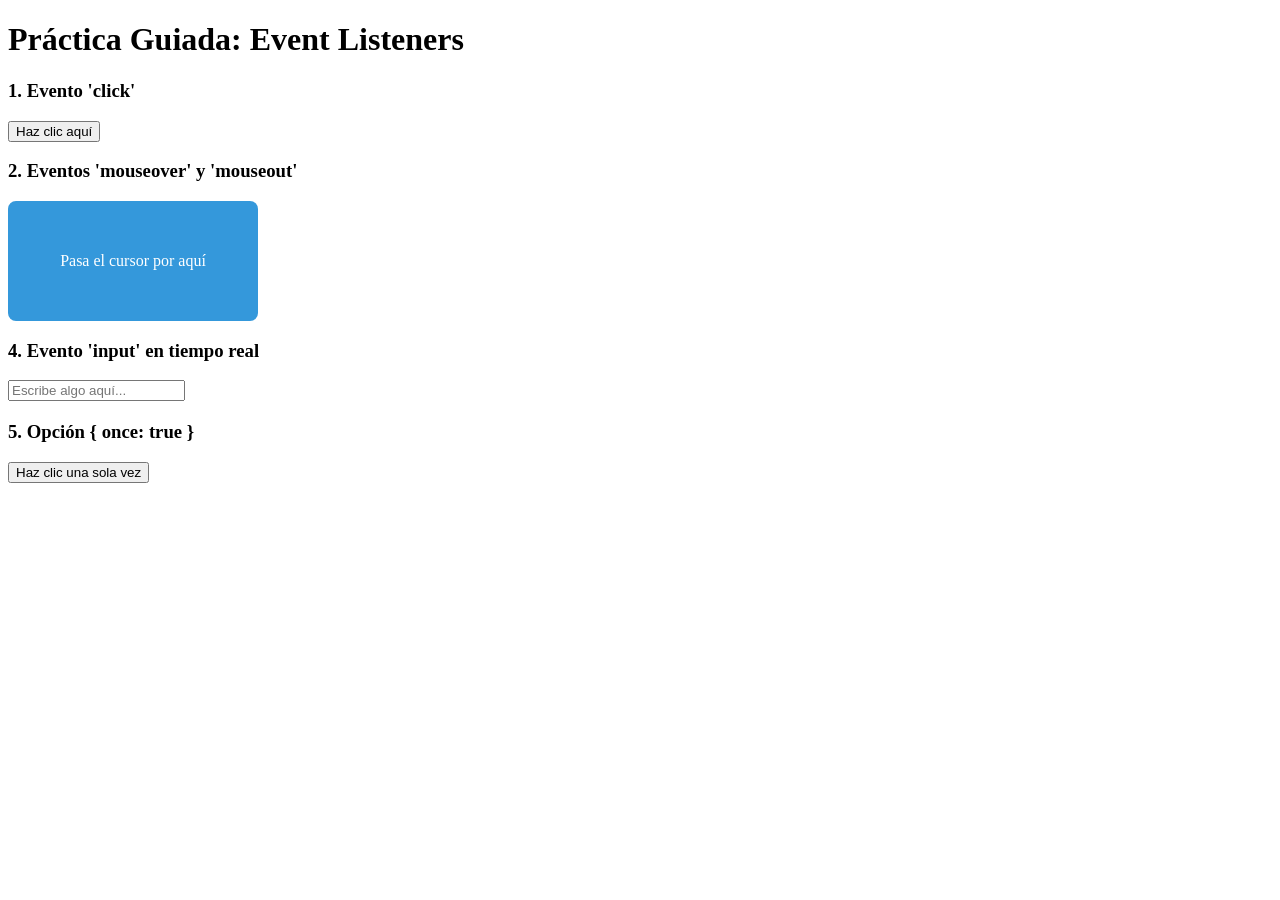
<file: event-listener/index.html>
<!DOCTYPE html>
<html lang="es">
<head>
    <meta charset="UTF-8">
    <meta name="viewport" content="width=device-width, initial-scale=1.0">
    <title>Práctica de Event Listeners</title>
    <!-- Vinculación del script con el atributo defer -->
    <script src="script.js" defer></script>
</head>
<body>

    <h1>Práctica Guiada: Event Listeners</h1>

    <!-- Bloque 1: Botón interactivo -->
    <section>
        <h3>1. Evento 'click'</h3>
        <button id="myButton">Haz clic aquí</button>
    </section>

    <!-- Bloque 2: Caja para movimiento de ratón -->
    <section>
        <h3>2. Eventos 'mouseover' y 'mouseout'</h3>
        <div id="boxElement" style="width: 250px; height: 120px; background-color: #3498db; color: white; display: flex; align-items: center; justify-content: center; border-radius: 8px;">
            Pasa el cursor por aquí
        </div>
    </section>

    <!-- Bloque 4: Input de texto en tiempo real -->
    <section>
        <h3>4. Evento 'input' en tiempo real</h3>
        <input type="text" id="usernameInput" placeholder="Escribe algo aquí...">
        <h2 id="greetingHeading"></h2>
    </section>

 <!-- Bloque 5: Botón de ejecución única -->
    <section>
        <h3>5. Opción { once: true }</h3>
        <button id="singleButton">Haz clic una sola vez</button>
    </section>

</body>
</html>
</file>
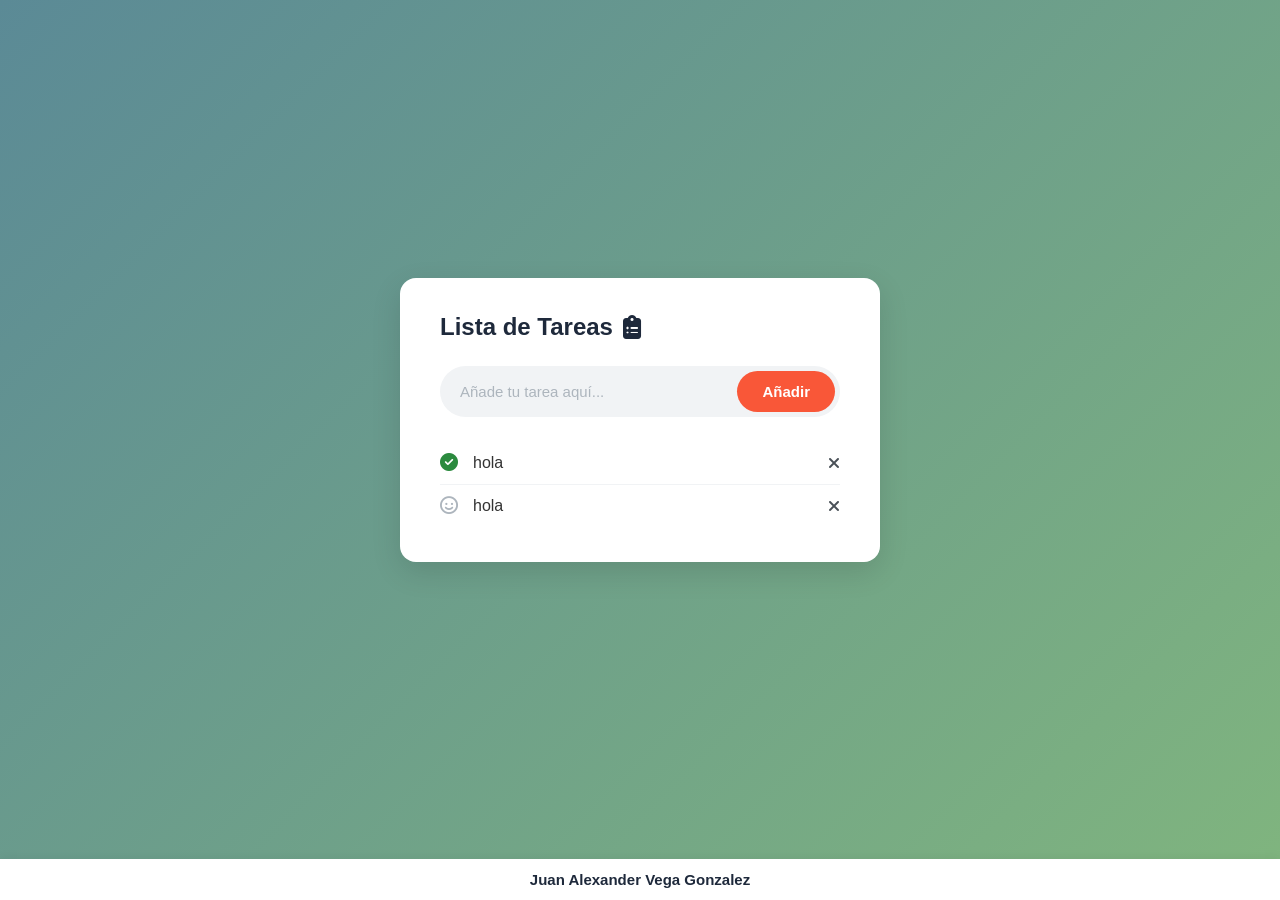
<file: to-do-list/index.html>
<!DOCTYPE html>
<html lang="es">
<head>
    <meta charset="UTF-8">
    <meta name="viewport" content="width=device-width, initial-scale=1.0">
    <title>To-Do List App - Práctica de Laboratorio</title>
    <link rel="stylesheet" href="styles.css">
    <!-- FontAwesome para los iconos -->
    <link rel="stylesheet" href="https://cdnjs.cloudflare.com/ajax/libs/font-awesome/6.4.0/css/all.min.css">
</head>
<body>
    <div class="card">
        <h1>Lista de Tareas <i class="fa-solid fa-clipboard-list"></i></h1>
        
        <div class="input-container">
            <input type="text" id="taskInput" placeholder="Añade tu tarea aquí...">
            <button id="addBtn">Añadir</button>
        </div>

        <ul id="taskList">
            <li class="task-item">
                <i class="fa-solid fa-circle-check icon-check"></i>
                <span class="task-text">hola</span>
                <i class="fa-solid fa-xmark delete-btn"></i>
            </li>
            <li class="task-item">
                <i class="fa-regular fa-face-smile icon-smile"></i>
                <span class="task-text">hola</span>
                <i class="fa-solid fa-xmark delete-btn"></i>
            </li>
        </ul>
    </div>

    <!-- Barra inferior con tu nombre -->
    <div class="footer-bar">
        <span>Juan Alexander Vega Gonzalez</span>
    </div>

    <script src="script.js"></script>
</body>
</html>
</file>
<file: to-do-list/styles.css>
* {
    margin: 0;
    padding: 0;
    box-sizing: border-box;
    font-family: 'Segoe UI', Tahoma, Geneva, Verdana, sans-serif;
}

body {
    height: 100vh;
    background: linear-gradient(135deg, #5b8a96, #80b57e); /* Gradiente azul-verdoso de la imagen[span_2](start_span)[span_2](end_span) */
    display: flex;
    flex-direction: column;
    justify-content: center;
    align-items: center;
    position: relative;
    overflow: hidden;
}

.card {
    background: #ffffff;
    padding: 35px 40px;
    border-radius: 16px;
    box-shadow: 0 10px 30px rgba(0, 0, 0, 0.12);
    width: 480px;
    max-width: 90%;
    margin-bottom: 60px;
}

h1 {
    font-size: 24px;
    color: #1e293b;
    margin-bottom: 25px;
    display: flex;
    align-items: center;
    gap: 10px;
}

h1 i {
    color: #1e293b;
}

.input-container {
    display: flex;
    background-color: #f1f3f5;
    border-radius: 30px;
    padding: 5px 5px 5px 20px;
    margin-bottom: 25px;
}

input[type="text"] {
    flex: 1;
    border: none;
    background: transparent;
    outline: none;
    font-size: 15px;
    color: #495057;
}

input[type="text"]::placeholder {
    color: #adb5bd;
}

button {
    background-color: #f95738; /* Color naranja/rojo del botón[span_3](start_span)[span_3](end_span) */
    color: white;
    border: none;
    padding: 12px 25px;
    border-radius: 25px;
    font-size: 15px;
    font-weight: 600;
    cursor: pointer;
    transition: background 0.2s;
}

button:hover {
    background-color: #e04826;
}

#taskList {
    list-style: none;
}

.task-item {
    display: flex;
    align-items: center;
    padding: 12px 0;
    border-bottom: 1px solid #f1f3f5;
    font-size: 16px;
    color: #333;
}

.task-item:last-child {
    border-bottom: none;
}

.icon-check {
    color: #2b8a3e;
    margin-right: 15px;
    font-size: 18px;
}

.icon-smile {
    color: #adb5bd;
    margin-right: 15px;
    font-size: 18px;
}

.task-text {
    flex: 1;
}

.delete-btn {
    color: #495057;
    cursor: pointer;
    font-size: 16px;
    transition: color 0.2s;
}

.delete-btn:hover {
    color: #fa5252;
}

/* Barra inferior blanca con tu nombre */
.footer-bar {
    position: absolute;
    bottom: 0;
    left: 0;
    width: 100%;
    background-color: #ffffff;
    text-align: center;
    padding: 12px 0;
    font-weight: 600;
    color: #1e293b;
    font-size: 15px;
    box-shadow: 0 -2px 10px rgba(0, 0, 0, 0.05);
}
</file>
